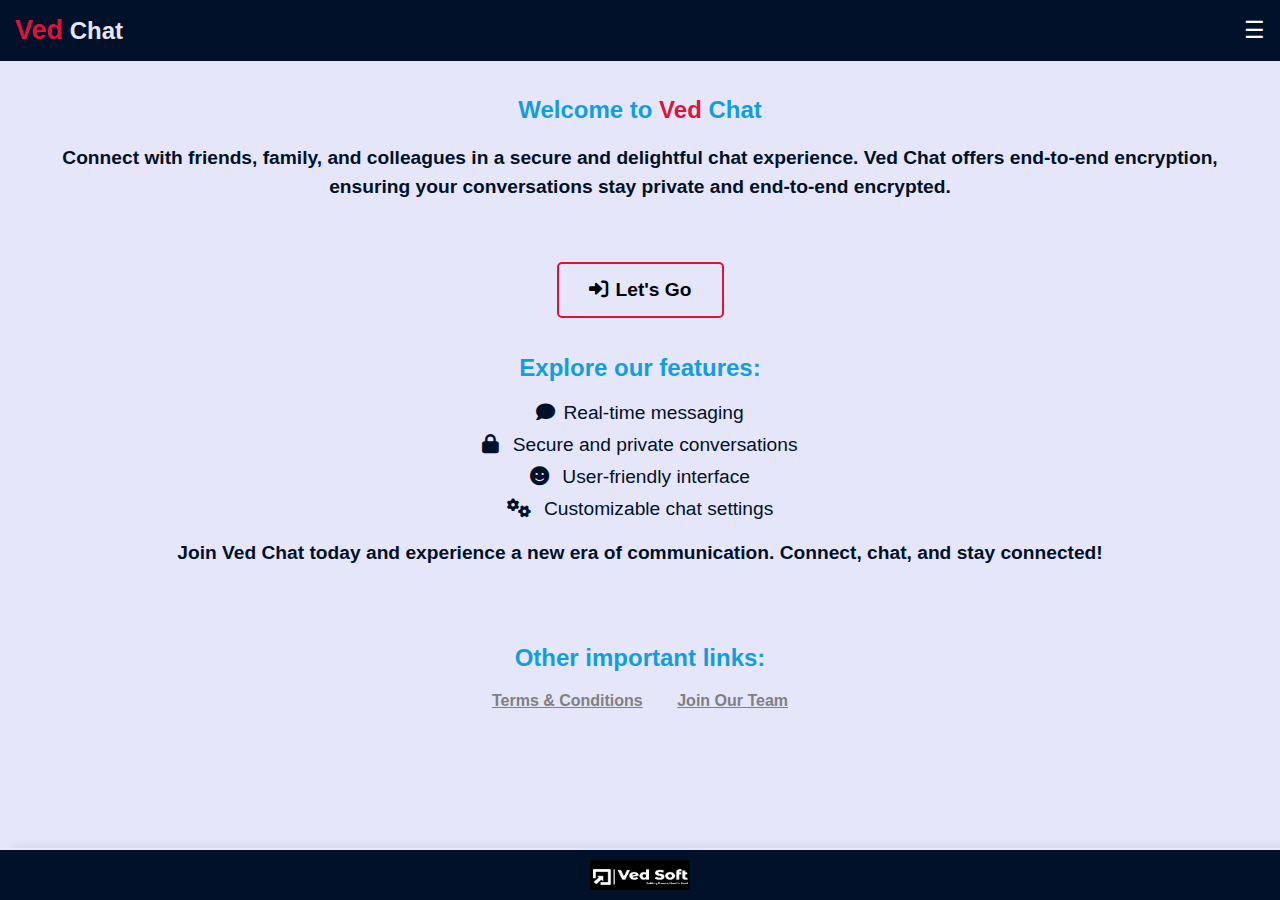
<file: index.html>
<!DOCTYPE html>
<html lang="en">

<head>
    <meta charset="UTF-8">
    <meta name="viewport" content="width=device-width, initial-scale=1.0">
    <meta name="google-adsense-account" content="ca-pub-9392883289550796">
    <script async src="https://pagead2.googlesyndication.com/pagead/js/adsbygoogle.js?client=ca-pub-9392883289550796"
        crossorigin="anonymous"></script>
    <title>Welcome to Ved Chat</title>
    <link rel="icon" href="/image.png" type="image/x-icon">
    <link rel="shortcut icon" href="image.png" style="border-radius: 50%;" type="image/x-icon">

    <!-- Add Font Awesome CDN for icons -->
    <link rel="stylesheet" href="https://cdnjs.cloudflare.com/ajax/libs/font-awesome/6.0.0/css/all.min.css">
    <link rel="stylesheet" href="/index-style.css">
</head>

<body>

    <header>
        <h1><span style="color: crimson; font-weight: 900; font-size: 27px;">Ved</span> Chat</h1>
        <div id="hamburger-icon">&#9776;</div>
        <div id="menu-items">
            <a href="/index.html" style="color: #3fca1c; font-weight: 900;">Home </a>
            <a href="/login.html" style="color: #3fca1c; font-weight: 900;">Login </a>
            <a href="/signup.html" style="color: #3fca1c; font-weight: 900;">Sign Up </a>
            <a href="/careers.html" style="color: rgb(20, 220, 37); font-weight: 900;">Careers </a>
            <a href="/terms&cond.html" style="color: rgb(20, 220, 87); font-weight: 900;">Terms & Cond </a>
            <a href="/aboutus.html" style="color: #3fca1c; font-weight: 900;">About Us </a>
            <!-- <a href="" style="color: crimson; font-weight: 900;">Subscription →</a> -->
        </div>
    </header>
    <!-- Welcome Screen Section -->
    <div class="welcome-container">
        <h1>Welcome to <span style="color: crimson; font-weight: 900;">Ved</span> Chat</h1>
        <p>Connect with friends, family, and colleagues in a secure and delightful chat experience. Ved Chat offers
            end-to-end encryption, ensuring your conversations stay private and end-to-end encrypted.</p>
    </div>

    <div class="cta-buttons">
        <a href="/login.html" class="cta-button"><i class="icon fas fa-sign-in-alt"></i>Let's Go</a>
    </div>
    <!-- Features Section -->
    <div class="feature-container">
        <h1>Explore our features:</h1>
        <ul class="feature-list">
            <li><i class="icon fas fa-comment"></i>Real-time messaging</li>
            <li><i class="icon fas fa-lock"></i> Secure and private conversations</li>
            <li><i class="icon fas fa-smile"></i> User-friendly interface</li>
            <li><i class="icon fas fa-cogs"></i> Customizable chat settings</li>
        </ul>

        <p>Join Ved Chat today and experience a new era of communication. Connect, chat, and stay connected!</p>
    </div>

    <!-- Important Links Section -->
    <div class="links-container">
        <h1>Other important links:</h1>
        <a href="/terms&cond.html">Terms & Conditions</a>
        <a href="/careers.html">Join Our Team</a>
        <br><br><br><br><br>
    </div>

    <footer>
        <img src="logo-white-edited.png" alt="Ved Software Inc.">
    </footer>

    <!-- Your existing scripts go here -->

</body>
<script>
    const hamburgerIcon = document.getElementById('hamburger-icon');
    const menuItems = document.getElementById('menu-items');

    hamburgerIcon.addEventListener('click', (event) => {
        event.stopPropagation();
        menuItems.style.display = menuItems.style.display === 'block' ? 'none' : 'block';
    });

    document.addEventListener('click', (event) => {
        const isClickInsideMenu = menuItems.contains(event.target);
        const isClickOnHamburger = event.target === hamburgerIcon;

        if (!isClickInsideMenu && !isClickOnHamburger) {
            menuItems.style.display = 'none';
        }
    });

    menuItems.addEventListener('click', (event) => {
        event.stopPropagation();
    });

</script>

</html>
</file>
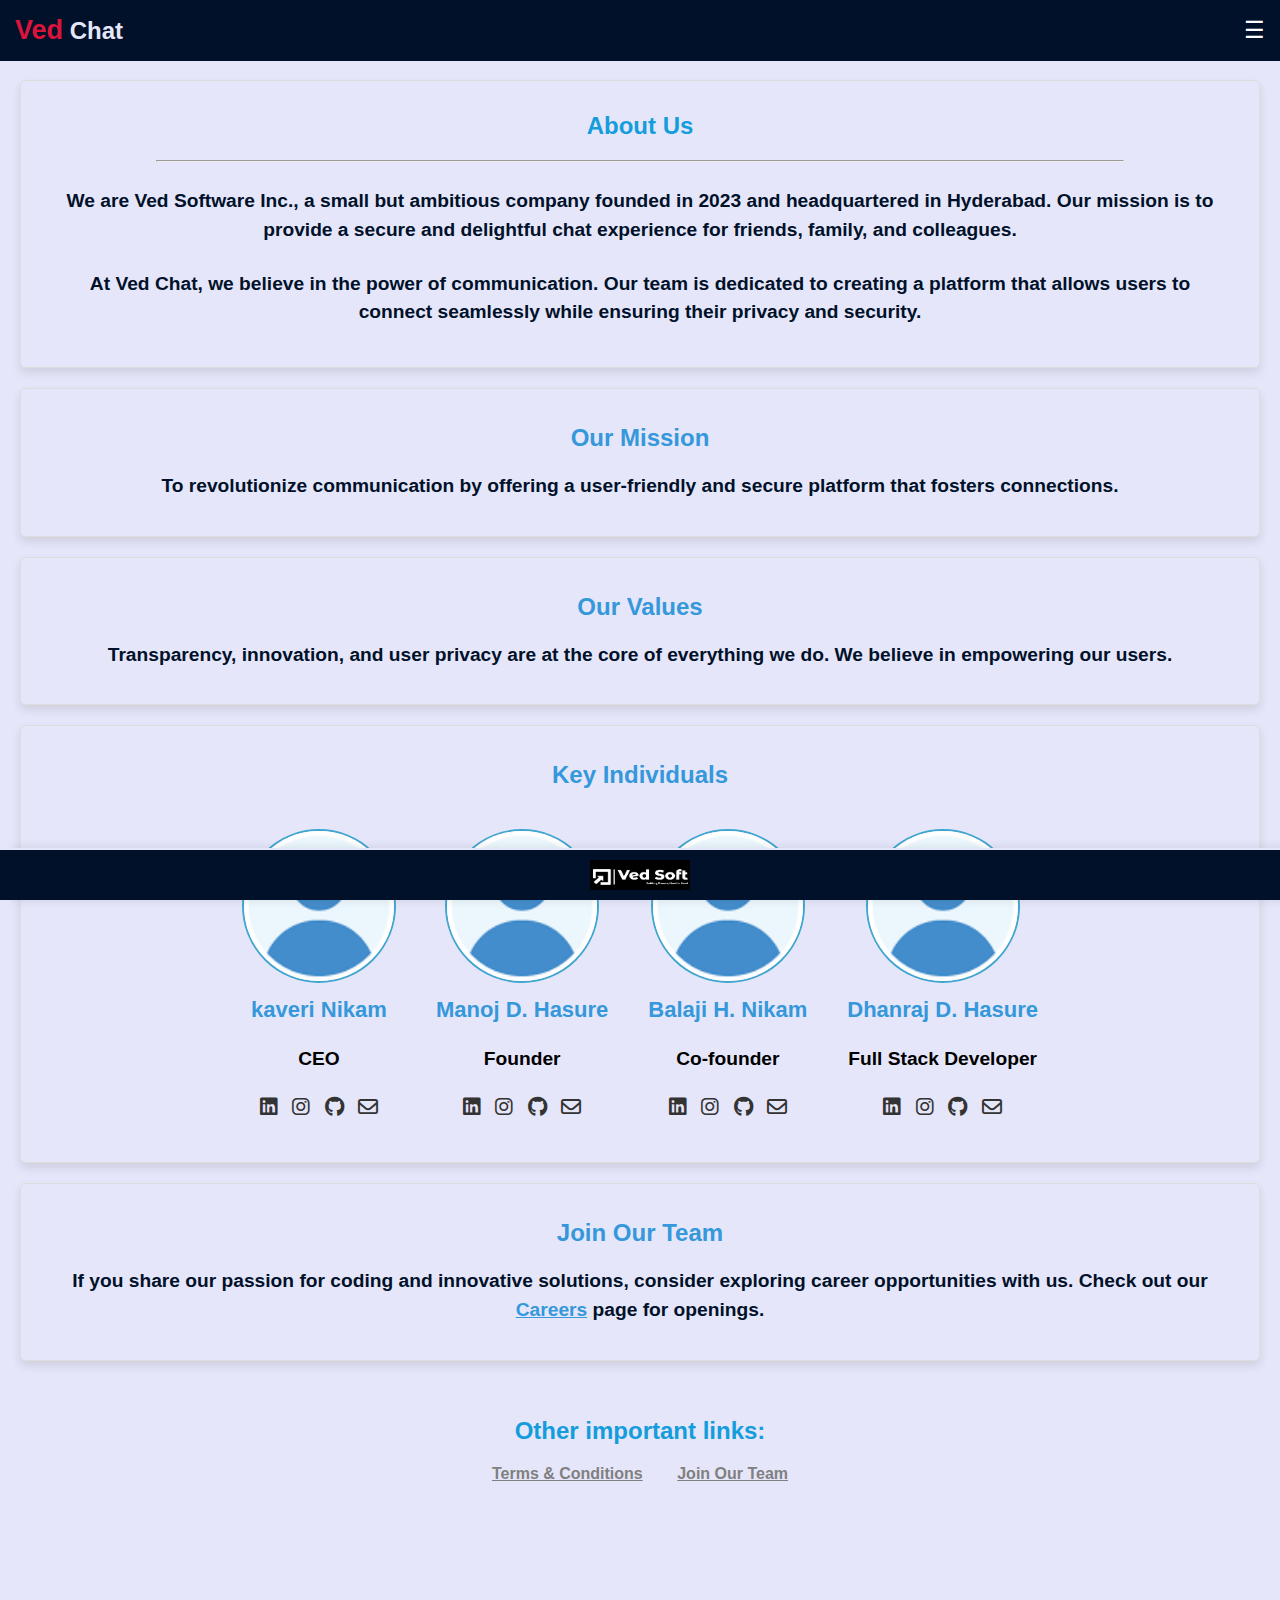
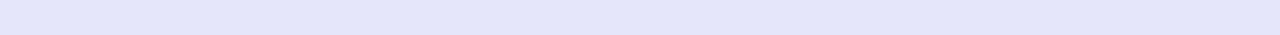
<file: aboutus.html>
<!DOCTYPE html>
<html lang="en">

<head>
    <meta charset="UTF-8">
    <meta name="viewport" content="width=device-width, initial-scale=1.0">
    <meta name="google-adsense-account" content="ca-pub-9392883289550796">
    <script async src="https://pagead2.googlesyndication.com/pagead/js/adsbygoogle.js?client=ca-pub-9392883289550796"
        crossorigin="anonymous"></script>
    <title>About Us - Ved Chat</title>
    <link rel="icon" href="/image.png" type="image/x-icon">
    <link rel="shortcut icon" href="image.png" style="border-radius: 50%;" type="image/x-icon">
    <link rel="stylesheet" href="https://cdnjs.cloudflare.com/ajax/libs/font-awesome/5.15.3/css/all.min.css"
        integrity="sha512-6ePbT97Qe6LcEsfiiC5Rc5DiqP2i9xZl5fLZxjlD3mtkbNuFyq1TfRdA1J7xJ2Zb4bk2U6poTRc7lXfAVLcOrxQ=="
        crossorigin="anonymous" />
    <link rel="stylesheet" href="https://cdnjs.cloudflare.com/ajax/libs/font-awesome/6.0.0/css/all.min.css">
    <link rel="stylesheet" href="/index-style.css">
    <link rel="stylesheet" href="/aboutus-style.css">

</head>

<body>
    <header>
        <h1><span style="color: crimson; font-weight: 900; font-size: 27px;">Ved</span> Chat</h1>
        <div id="hamburger-icon">&#9776;</div>
        <div id="menu-items">
            <a href="/index.html" style="color: #3fca1c; font-weight: 900;">Home </a>
            <a href="/login.html" style="color: #3fca1c; font-weight: 900;">Login </a>
            <a href="/signup.html" style="color: #3fca1c; font-weight: 900;">Sign Up </a>
            <a href="/careers.html" style="color: rgb(20, 220, 37); font-weight: 900;">Careers </a>
            <a href="/terms&cond.html" style="color: rgb(20, 220, 87); font-weight: 900;">Terms & Cond </a>
        </div>
    </header>

    <!-- About Us Section -->
    <div class="about-us-container">
        <div class="animation-box" style="margin-top: 80px ;">
            <div class="box-content">
                <h1>About Us</h1>
                <hr style="width: 80%; color: crimson; background-color: crimson;">
                <p id="contentSpace">We are <b>Ved Software Inc.</b>, a small but ambitious company founded in 2023 and
                    headquartered
                    in <b>Hyderabad</b>. Our
                    mission is to provide a secure and delightful chat experience for friends, family, and colleagues.
                </p>

                <p id="contentSpace">At Ved Chat, we believe in the power of communication. Our team is dedicated to
                    creating a
                    platform that
                    allows users to connect seamlessly while ensuring their privacy and security.</p>
            </div>
        </div>

        <div class="animation-box">
            <div class="box-content">
                <h2>Our Mission</h2>
                <p>To revolutionize communication by offering a user-friendly and secure platform that fosters
                    connections.</p>
            </div>
        </div>

        <div class="animation-box">
            <div class="box-content">
                <h2>Our Values</h2>
                <p>Transparency, innovation, and user privacy are at the core of everything we do. We believe in
                    empowering our users.</p>
            </div>
        </div>

        <div class="animation-box">
            <div class="box-content">
                <h2>Key Individuals</h2>
                <div class="person-images">
                    <div class="team-member">
                        <img src="[data-uri]"
                            alt="CEO">
                        <h3>kaveri Nikam</h3>
                        <p><b>CEO</b></p>
                        <a href="https://www.linkedin.com/in/kaverinikam/" target="_blank"><i class="fab fa-linkedin"></i></a>
                        <a href="https://www.instagram.com/kaverinikam/" target="_blank"><i class="fab fa-instagram"></i></a>
                        <a href="https://github.com/kaverinikam" target="_blank"><i class="fab fa-github"></i></a>
                        <a href="mailto:kaveri@example.com"><i class="far fa-envelope"></i></a>
                        <br>
                    </div>
                    <div class="team-member">
                        <img src="[data-uri]"
                            alt="Full Stack Developer">
                        <h3>Manoj D. Hasure</h3>
                        <p>Founder</p>
                        <a href="https://www.linkedin.com/in/kaverinikam/" target="_blank"><i class="fab fa-linkedin"></i></a>
                        <a href="https://www.instagram.com/kaverinikam/" target="_blank"><i class="fab fa-instagram"></i></a>
                        <a href="https://github.com/kaverinikam" target="_blank"><i class="fab fa-github"></i></a>
                        <a href="mailto:kaveri@example.com"><i class="far fa-envelope"></i></a>
                    </div>
                    <div class="team-member">
                        <img src="[data-uri]"
                            alt="Co-founder">
                        <h3>Balaji H. Nikam</h3>
                        <p>Co-founder</p>
                        <a href="https://www.linkedin.com/in/kaverinikam/" target="_blank"><i class="fab fa-linkedin"></i></a>
                        <a href="https://www.instagram.com/kaverinikam/" target="_blank"><i class="fab fa-instagram"></i></a>
                        <a href="https://github.com/kaverinikam" target="_blank"><i class="fab fa-github"></i></a>
                        <a href="mailto:kaveri@example.com"><i class="far fa-envelope"></i></a>
                    </div>
                    <div class="team-member">
                        <img src="[data-uri]"
                            alt="Founder">
                        <h3>Dhanraj D. Hasure</h3>
                        <p>Full Stack Developer</p>
                        <a href="https://www.linkedin.com/in/kaverinikam/" target="_blank"><i class="fab fa-linkedin"></i></a>
                        <a href="https://www.instagram.com/kaverinikam/" target="_blank"><i class="fab fa-instagram"></i></a>
                        <a href="https://github.com/kaverinikam" target="_blank"><i class="fab fa-github"></i></a>
                        <a href="mailto:kaveri@example.com"><i class="far fa-envelope"></i></a>
                    </div>
                </div>
            </div>
        </div>

        <div class="animation-box">
            <div class="box-content">
                <h2>Join Our Team</h2>
                <p>If you share our passion for coding and innovative solutions, consider exploring career opportunities
                    with us. Check out our <a href="/careers.html" style="color: #3498db;">Careers</a> page for
                    openings.</p>
            </div>
        </div>
    </div>

    <div class="links-container">
        <h1>Other important links:</h1>
        <a href="/terms&cond.html">Terms & Conditions</a>
        <a href="/careers.html">Join Our Team</a>
        <br><br><br><br><br>
    </div>

    <footer>
        <img src="logo-white-edited.png" alt="Ved Software Inc.">
    </footer>

    <script>
        const hamburgerIcon = document.getElementById('hamburger-icon');
        const menuItems = document.getElementById('menu-items');

        hamburgerIcon.addEventListener('click', (event) => {
            event.stopPropagation();
            menuItems.style.display = menuItems.style.display === 'block' ? 'none' : 'block';
        });

        document.addEventListener('click', (event) => {
            const isClickInsideMenu = menuItems.contains(event.target);
            const isClickOnHamburger = event.target === hamburgerIcon;

            if (!isClickInsideMenu && !isClickOnHamburger) {
                menuItems.style.display = 'none';
            }
        });

        menuItems.addEventListener('click', (event) => {
            event.stopPropagation();
        });
    </script>

</body>

</html>
</file>
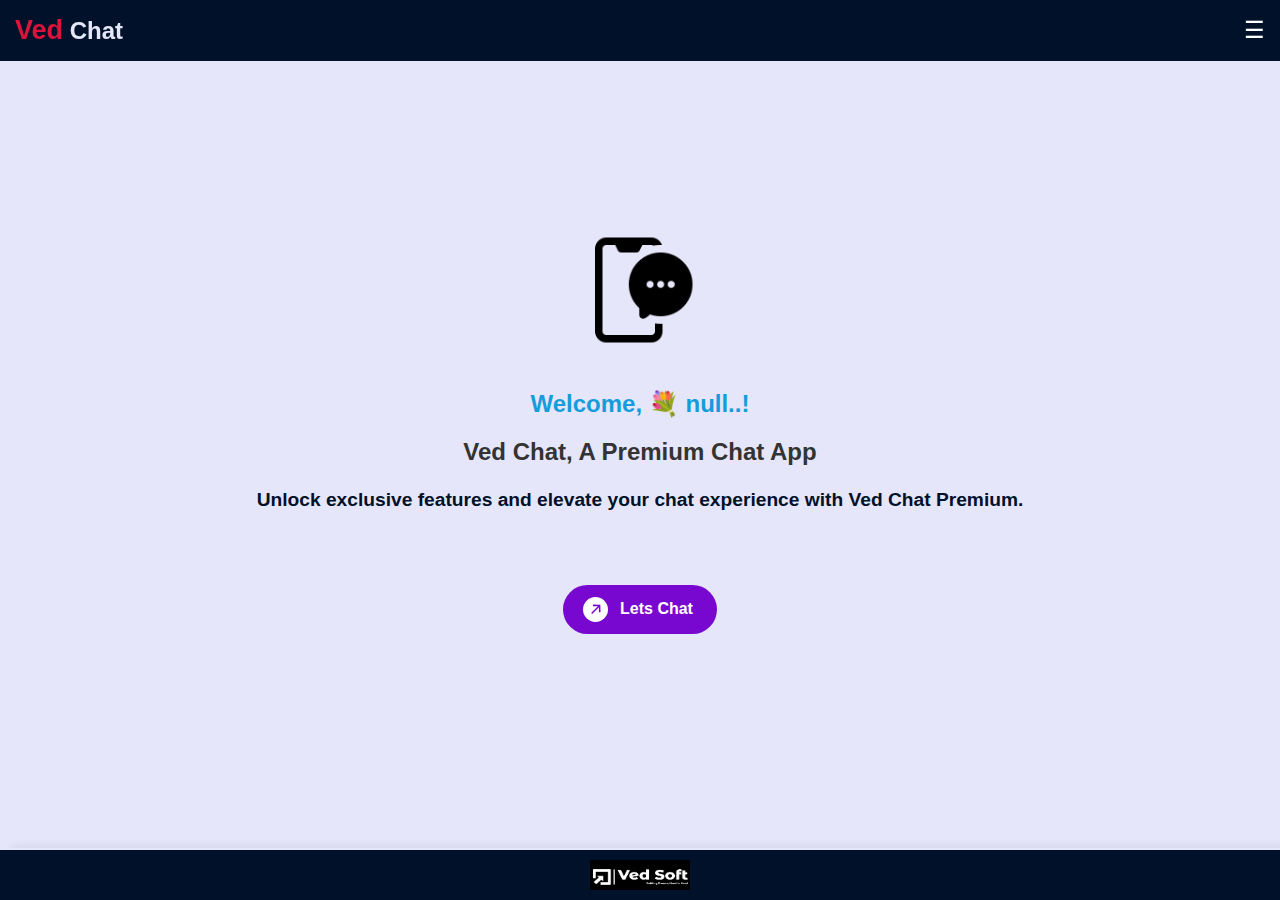
<file: home.html>
<!DOCTYPE html>
<html lang="en">

<head>
    <meta charset="UTF-8">
    <meta name="viewport" content="width=device-width, initial-scale=1.0">
    <meta name="google-adsense-account" content="ca-pub-9392883289550796">
    <script async src="https://pagead2.googlesyndication.com/pagead/js/adsbygoogle.js?client=ca-pub-9392883289550796"
        crossorigin="anonymous"></script>
    <title>Welcome to Ved Chat</title>
    <link rel="stylesheet" href="/login-style.css">

    <!-- Add Font Awesome CDN for icons -->
    <link rel="stylesheet" href="https://cdnjs.cloudflare.com/ajax/libs/font-awesome/6.0.0/css/all.min.css">
    <link rel="stylesheet" href="/index-style.css">

    <style>
        #logOut {
            color: crimson;
            text-align: right;
        }

        .popup {
            position: fixed;
            top: 50%;
            left: 50%;
            transform: translate(-50%, -50%);
            background-color: #56cf52;
            padding: 20px;
            border: 1px solid #ccc;
            border-radius: 8px;
            box-shadow: 0 0 10px rgba(0, 0, 0, 0.1);
            text-align: center;
        }

        @keyframes fadeIn {
            from {
                opacity: 0;
            }

            to {
                opacity: 1;
            }
        }

        /* Apply the animation to the element */
        #subToast {
            color: #289624;
            opacity: 0;
            /* Initially hide the element */
            animation: fadeIn 1s ease-in-out;
        }

        .user-profile {
            border: 1px solid #ccc;
            padding: 10px;
            border-radius: 5px;
            margin-bottom: 10px;
            color: white;
            background-color: rgb(0, 0, 0);
        }

        .user-name,
        .user-username {
            margin: 0;
            color: white;
            font-weight: 700;
            font-style: italic;
        }

        body {
            font-family: 'Arial', sans-serif;
            background-color: lavender;
            margin: 0;
            padding: 0;
            height: 100vh;
        }

        .welcome-container {
            /* position: relative; */
            text-align: center;
            padding: 20px;
            /* background-color: #fff; */
            margin-top: 0px;
            border-radius: 10px;
            width: 90%;
            /* background-color: lavender; */
            /* box-shadow: 0 0 10px rgba(0, 0, 0, 0.1); */
        }

        @media screen and (min-width: 768px) {
            .welcome-container {
                margin-top: 10  0px;

            }
        }

        .subscription-container {
            margin-top: 20px;
        }

        .cta-button {
            padding: 10px;
            color: #fff;
            border: none;
            cursor: pointer;
            border-radius: 5px;
        }

        #searchInput {
            margin-top: 20px;
            padding: 10px;
            border: 1px solid #ccc;
            border-radius: 5px;
        }

        #searchResults {
            margin-top: 10px;
        }

        /* Additional styles as needed */
        .additional-content {
            margin-top: 30px;
        }


        .button {
            line-height: 1;
            text-decoration: none;
            display: inline-flex;
            align-items: center;
            gap: .75rem;
            background-color: var(--clr);
            color: #fff;
            border-radius: 10rem;
            font-weight: 600;
            padding: .75rem 1.5rem;
            padding-left: 20px;
            white-space: nowrap;
            overflow: hidden;
            text-overflow: ellipsis;
            transition: background-color .3s;
        }

        .button__icon-wrapper {
            flex-shrink: 0;
            width: 25px;
            height: 25px;
            position: relative;
            color: var(--clr);
            background-color: #fff;
            border-radius: 50%;
            display: grid;
            place-items: center;
            overflow: hidden;
        }

        .button:hover {
            background-color: #000;
        }

        .button:hover .button__icon-wrapper {
            color: #000;
        }

        .button__icon-svg--copy {
            position: absolute;
            transform: translate(-150%, 150%);
        }

        .button:hover .button__icon-svg:first-child {
            transition: transform .3s ease-in-out;
            transform: translate(150%, -150%);
        }

        .button:hover .button__icon-svg--copy {
            transition: transform .3s ease-in-out .1s;
            transform: translate(0);
        }

        #imgChage{
            padding: 20px;
         
        }

        .cta-button {
            position: fixed;
            bottom: 50px;
            right: 20px;
            z-index: 999; /* Ensure button stays above other elements */
            /* Existing button styles... */
        }

        .cta-button a:hover {
            color: white;
        }

    </style>
</head>

<body>

    <header>
        <h1><span style="color: crimson; font-weight: 900; font-size: 27px;">Ved</span> Chat</h1>
        <div id="hamburger-icon"> &#9776;</div>
        <div id="menu-items">
            <a onmouseover="ar" onclick="userLogout()"
                style="color: crimson; font-weight: 900; cursor: pointer;">Logout</a>
            <a href="/terms&cond.html" style="color: rgb(20, 220, 87); font-weight: 900;">Subscription Plan </a>
            <a href="/aboutus.html" style="color: #3fca1c; font-weight: 900;">About Us </a>
        </div>
    </header>


    <div class="welcome-container">
        <img src="chat.png" height="120px" width="120px" id="imgChage" alt="">
        <h1 id="welcomeUsername">Welcome, 💐</h1>

        <!-- Subscription Section -->
        <div class="subscription-container">
            <h2>Ved Chat, A Premium Chat App</h2>
            <p>Unlock exclusive features and elevate your chat experience with Ved Chat Premium.</p>
            <!-- <button class="cta-button" style="background-color: crimson; margin-top: 40px;"
                onclick="subscribe()">Subscribe Now</button> -->
            <a style="--clr: #7808d0; margin-top: 50px;" class="button" href="/chat.html" >
                <span class="button__icon-wrapper">
                    <svg width="10" class="button__icon-svg" xmlns="http://www.w3.org/2000/svg" fill="none"
                        viewBox="0 0 14 15">
                        <path fill="currentColor"
                            d="M13.376 11.552l-.264-10.44-10.44-.24.024 2.28 6.96-.048L.2 12.56l1.488 1.488 9.432-9.432-.048 6.912 2.304.024z">
                        </path>
                    </svg>

                    <svg class="button__icon-svg  button__icon-svg--copy" xmlns="http://www.w3.org/2000/svg" width="10"
                        fill="none" viewBox="0 0 14 15">
                        <path fill="currentColor"
                            d="M13.376 11.552l-.264-10.44-10.44-.24.024 2.28 6.96-.048L.2 12.56l1.488 1.488 9.432-9.432-.048 6.912 2.304.024z">
                        </path>
                    </svg>
                </span>
                Lets Chat
            </a>
        </div>
        <br>
        <h2 id="subToast"></h2>
        <br>

        <!-- Searching for Users -->
        <!-- <input type="text" id="searchInput" placeholder="Search for a user">
        <div id="searchResults"></div>
        <script type="module" src="search.js"></script> -->
    </div>

    <!-- <a style="--clr: #7808d0;" class="button cta-button" href="/chat.html">
        <span class="button__icon-wrapper">
            <i class="fas fa-comment"></i>
        </span>
        Lets Chat
    </a> -->

    <footer>
        <img src="logo-white-edited.png" alt="Ved Software Inc.">
    </footer>

    <script>

        function userLogout() {
            var name = localStorage.getItem('name');
            var popup = document.createElement('div');
            popup.className = 'popup';
            popup.innerHTML = `<b>${name}, logged out successfully</b>`;
            document.body.appendChild(popup);

            // Set the timeout to 2000 milliseconds (2 seconds)
            setTimeout(function () {
                popup.remove();
            }, 3000);

            localStorage.removeItem('name');
            window.location.href = 'login.html';
        }

        document.addEventListener("DOMContentLoaded", function () {
            var header = document.querySelector("header");
            var spanElement = document.querySelector("header h1 span")

            window.addEventListener("scroll", function () {
                var scrollPosition = window.scrollY;


            });
        });

        const hamburgerIcon = document.getElementById('hamburger-icon');
        const menuItems = document.getElementById('menu-items');

        hamburgerIcon.addEventListener('click', (event) => {
            event.stopPropagation();
            menuItems.style.display = menuItems.style.display === 'block' ? 'none' : 'block';
        });

        document.addEventListener('click', (event) => {
            const isClickInsideMenu = menuItems.contains(event.target);
            const isClickOnHamburger = event.target === hamburgerIcon;

            if (!isClickInsideMenu && !isClickOnHamburger) {
                menuItems.style.display = 'none';
            }
        });

        menuItems.addEventListener('click', (event) => {
            event.stopPropagation();
        });

        function subscribe() {
            const ele = document.getElementById('subToast');
            ele.innerHTML = 'This feature is coming soon. Thank you for your interest.';
            ele.style.opacity = 1; // Make the element visible

            setTimeout(function () {
                ele.style.opacity = 0; // Hide the element after 3 seconds
                ele.innerHTML = ''; // Reset the content
            }, 3000);
        }

        document.addEventListener("DOMContentLoaded", function () {
            const urlParams = new URLSearchParams(window.location.search);
            const username = urlParams.get('username');
            const welcomeUsernameElement = document.getElementById('welcomeUsername');
            const existingText = welcomeUsernameElement.textContent;
            welcomeUsernameElement.textContent = existingText + " " + localStorage.getItem('name') + "..!"
        });
    </script>
</body>

</html>
</file>
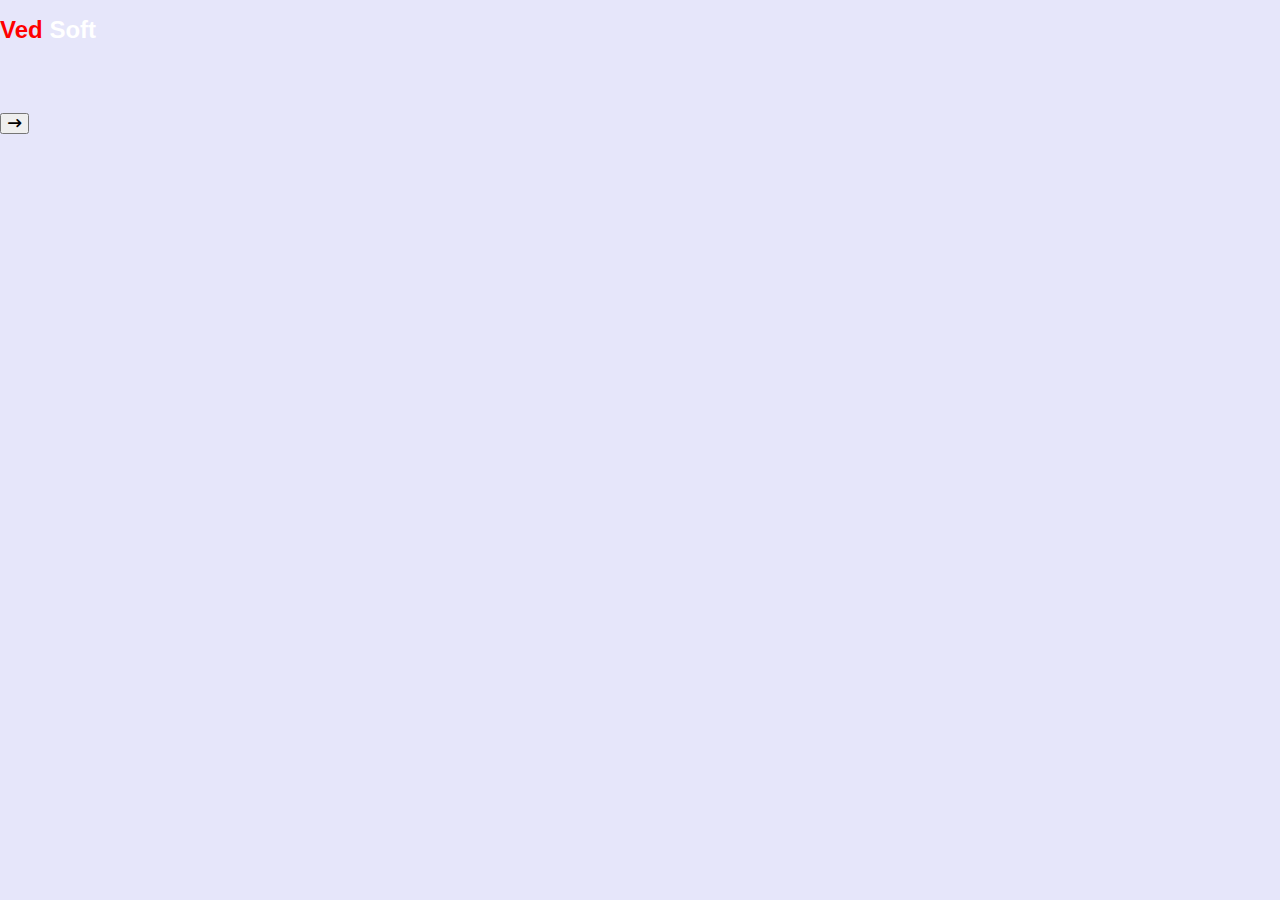
<file: indexold.html>
<!DOCTYPE html>
<html lang="en">
<head>
    <meta charset="UTF-8">
    <meta name="viewport" content="width=device-width, initial-scale=1.0">
    <title>Ved Soft - Welcome</title>
    <link rel="stylesheet" href="https://cdnjs.cloudflare.com/ajax/libs/animate.css/4.1.1/animate.min.css">
    <link rel="stylesheet" href="https://cdnjs.cloudflare.com/ajax/libs/font-awesome/6.4.2/css/all.min.css">
    <link rel="stylesheet" href="/index-style.css">
</head>
<body>
    <div id="intro-container">
        <h1 class="animate__animated animate__fadeIn animate__delay-0s">
            <span style="color: red; font-weight: 900;">Ved</span>
            <span style="color: white;">Soft</span>
        </h1>
        <p class="animate__animated animate__fadeIn animate__delay-1s" style="color: lavender;">
            Building Dreams, Hand in Hand
        </p>
        <div class="animation-container animate__animated animate__fadeIn animate__delay-2s">
            <button id="btn" onclick="clickBtn()">
                <i class="fa-solid fa-arrow-right-long"></i>
            </button>
        </div>
    </div>

    <script>
        setTimeout(() => {
            window.location.href = 'login.html';
        }, 5000);

        function clickBtn() {
            window.location.href = "login.html";
        }
    </script>
</body>
</html>
</file>
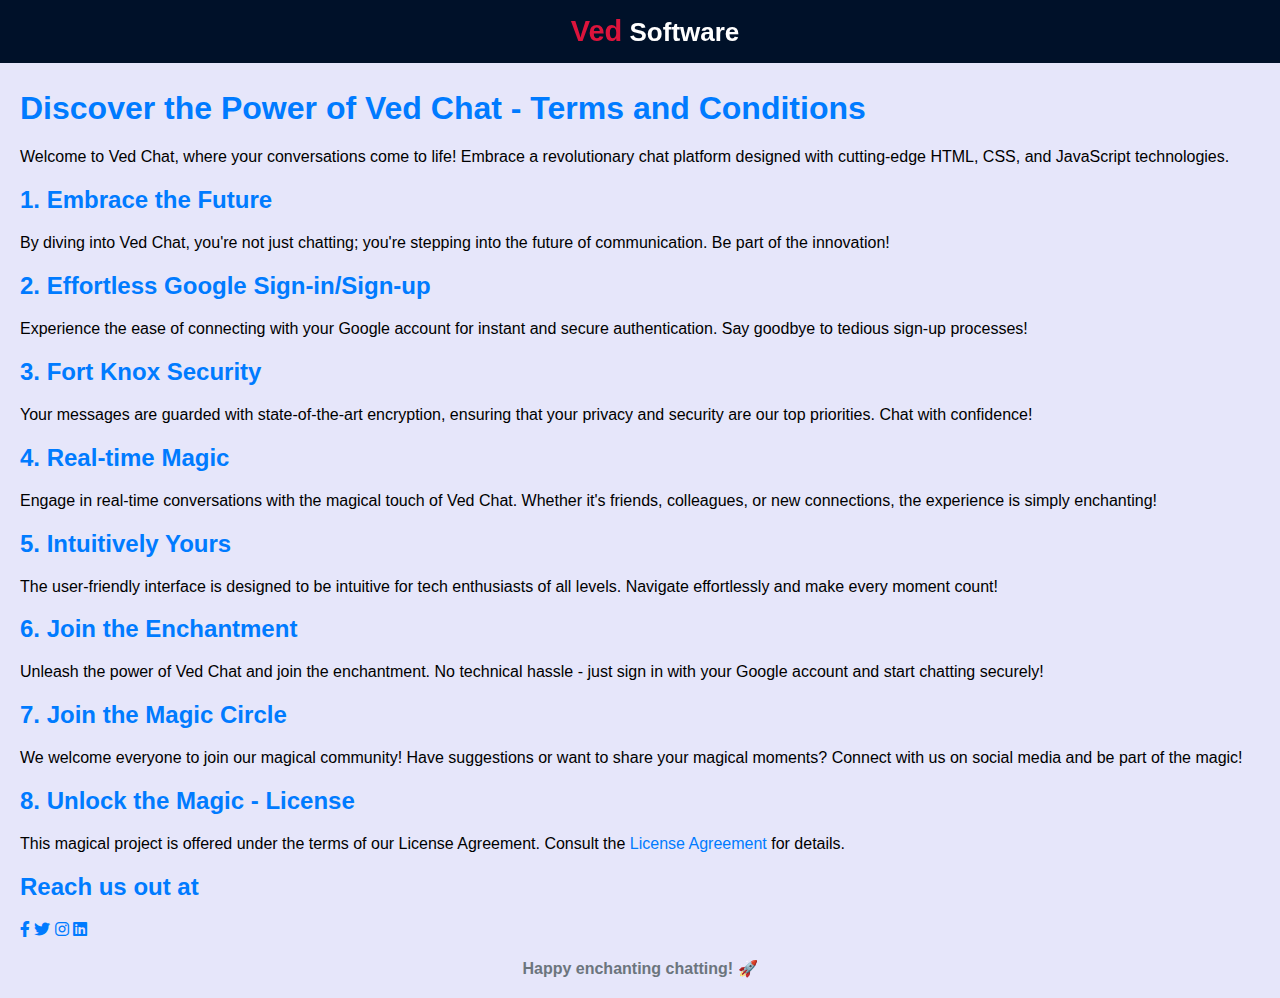
<file: terms&cond.html>
<!DOCTYPE html>
<html lang="en">

<head>
    <meta charset="UTF-8">
    <meta name="viewport" content="width=device-width, initial-scale=1.0">
    <title>Ved Chat App - Terms and Conditions</title>
    <link rel="stylesheet" href="https://cdnjs.cloudflare.com/ajax/libs/font-awesome/6.0.0-beta3/css/all.min.css">
    <style>
        body {
            font-family: Arial, sans-serif;
            margin: 20px;
            margin-top: 90px;
            background-color: lavender;
        }

        h1,
        h2 {
            color: #007bff;
        }

        p {
            margin-bottom: 15px;
        }

        ul {
            list-style-type: square;
            margin-bottom: 15px;
        }

        a {
            color: #007bff;
            text-decoration: none;
        }

        a:hover {
            text-decoration: underline;
        }

        .footer {
            margin-top: 20px;
            text-align: center;
            color: #6c757d;
        }

        header {
            position: fixed;
            top: 0;
            left: 0;
            width: 100%;
            background: #001129;
            padding: 15px;
            box-shadow: 0px 2px 5px rgba(0, 0, 0, 0.0);
            z-index: 1000;
            display: flex;
            text-align: center;
            justify-content: center;
            align-items: center;
            border-bottom: 0px solid crimson;
        }

        header h1 {
            font-size: 26px;
            margin: 0;
            text-align: right;
            color: rgb(255, 255, 255);
        }
    </style>
</head>

<body>
    <header>
        <h1><span style="color: crimson; font-weight: 900; font-size: 29px;">Ved</span> Software</h1>
    </header>
    <h1>Discover the Power of Ved Chat - Terms and Conditions</h1>

    <p>Welcome to Ved Chat, where your conversations come to life! Embrace a revolutionary chat platform designed with
        cutting-edge HTML, CSS, and JavaScript technologies.</p>

    <h2>1. Embrace the Future</h2>
    <p>By diving into Ved Chat, you're not just chatting; you're stepping into the future of communication. Be part of
        the innovation!</p>

    <h2>2. Effortless Google Sign-in/Sign-up</h2>
    <p>Experience the ease of connecting with your Google account for instant and secure authentication. Say goodbye to
        tedious sign-up processes!</p>

    <h2>3. Fort Knox Security</h2>
    <p>Your messages are guarded with state-of-the-art encryption, ensuring that your privacy and security are our top
        priorities. Chat with confidence!</p>

    <h2>4. Real-time Magic</h2>
    <p>Engage in real-time conversations with the magical touch of Ved Chat. Whether it's friends, colleagues, or new
        connections, the experience is simply enchanting!</p>

    <h2>5. Intuitively Yours</h2>
    <p>The user-friendly interface is designed to be intuitive for tech enthusiasts of all levels. Navigate effortlessly
        and make every moment count!</p>

    <h2>6. Join the Enchantment</h2>
    <p>Unleash the power of Ved Chat and join the enchantment. No technical hassle - just sign in with your Google
        account and start chatting securely!</p>

    <h2>7. Join the Magic Circle</h2>
    <p>We welcome everyone to join our magical community! Have suggestions or want to share your magical moments?
        Connect with us on social media and be part of the magic!</p>

    <h2>8. Unlock the Magic - License</h2>
    <p>This magical project is offered under the terms of our License Agreement. Consult the <a href="#">License
            Agreement</a> for details.</p>

    <h2>Reach us out at</h2>
    <p>
        <div>
            <a href="#" target="_blank"><i class="fab fa-facebook-f"></i></a>
            <a href="#" target="_blank"><i class="fab fa-twitter"></i></a>
            <a href="#" target="_blank"><i class="fab fa-instagram"></i></a>
            <a href="#" target="_blank"><i class="fab fa-linkedin"></i></a>
        </div>
    </p>

    <p class="footer"><b>Happy enchanting chatting! 🚀</b></p>
</body>

</html>
</file>
<file: index-style.css>
/* Global Styles */
        body {
            margin: 0;
            font-family: 'Arial', sans-serif;
            background-color: lavender;
            color: #333;
        }


        header {
            position: fixed;
            top: 0;
            left: 0;
            width: 100%;
            background: #001129;
            padding: 15px;
            z-index: 1000;
            display: flex;
            text-align: center;
            justify-content: space-between;
            align-items: center;
            border-bottom: 0px solid crimson;
        }

        header h1 {
            font-size: 24px;
            margin: 0;
            text-align: right;
            color: lavender;
        }

        #hamburger-icon {
            cursor: pointer;
            color: white;
            font-size: 23px;
            margin-right: 30px;
            display: block;
            animation: ease 2s;
        }

        #menu-items {
            display: none;
            position: absolute;
            width: 180px;
            top: 60px;
            right: 45px;
            background-color: #001129;
            box-shadow: 0px 2px 5px rgba(0, 0, 0, 0.1);
            border-radius: 5px;
            padding: 5px;
            text-align: left;
            animation: ease 2s;
            box-shadow: 0px 1px 10px 1px gray;
        }

        #menu-items a {
            display: block;
            color: #fff;
            text-decoration: none;
            padding: 5px;
            animation: ease 2s;

        }

        header a {
            text-decoration: none;
            color: #fff;
            margin: 0 15px;
            font-weight: 600;
        }

        /* Welcome Screen Styles */
        .welcome-container {
            text-align: center;
            margin-top: 60px;
            max-width: 100%;
            padding: 20px 30px;
            animation: fadeInUp 1s ease;
            background-color: lavender;
            /* border-radius: 10px; */

        }

        h1 {
            color: rgb(20, 157, 220);
            font-size: 1.5em;
            margin-bottom: 20px;
            font-weight: 900;
        }

        p {
            font-size: 1.2em;
            line-height: 1.5;
            margin-bottom: 20px;
            font-weight: 700;
            color: #001129;
            text-align: center;
        }

        .cta-buttons {
            display: flex;
            justify-content: center;
            gap: 20px;
            margin-top: 20px;
        }

        .cta-button {
            background-color:transparent;
            color: black;
            padding: 15px 30px;
            font-size: 1.2em;
            border: 2px solid crimson;
            text-decoration: none;
            border-radius: 5px;
            transition: background-color 0.3s ease;
            font-weight: 800;
        }

        .cta-button:hover {
            background-color:red;
            color:#001129;
        }

        .icon {
            margin-right: 8px;
        }

        /* Features Styles */
        .feature-container {
            text-align: center;
            margin: 0px 0px;
            max-width: 100%;
            padding: 20px 10px;
            animation: fadeInUp 1s ease;
            background-color: lavender;
            /* border-radius: 10px; */
        }

        .feature-list {
            list-style: none;
            padding: 0;
            margin-bottom: 10px;
            color: #001129;
        }

        .feature-list li {
            font-size: 1.2em;
            margin-bottom: 10px;
        }

        /* Important Links Styles */
        .links-container {
            text-align: center;
            margin: 0px 0px;
            max-width: 100%;
            padding: 20px 10px;
            background-color: lavender;
            color: lavender;
            /* box-shadow: 12px 0px 10px rgba(0, 0, 0, 0.1); */
            margin-bottom: 60px;
            display: block;
            justify-content: space-evenly;
        }

        .links-container a {
            color: gray;
            text-decoration: underline;
            margin: 0 15px;
            font-weight: 600;
        }

        /* Footer Styles */
        footer {
            position: fixed;
            bottom: 0;
            height: 30px;
            width: 100%;
            background: #001129;
            padding:10px 0px;
            text-align: center;
            color: #fff;
            box-shadow: 12px 0px 10px rgba(0, 0, 0, 0.1);
            border-top: 2px solid lavender;
        }

        footer img {
            height: 30px;
            width: 100px;
            align-items: center;
            justify-content: center;
        }

        /* Responsive Styles */
        @media (max-width: 450px) {
            .cta-buttons {
                display: grid;
                justify-content: center;
                width: auto;
            }

            .cta-button {
                background-color: transparent;
                padding: 15px 15px;
            }
        }



/* body {
    margin: 5px;
    padding: 0;
    overflow: hidden;
    font-family: 'Arial', sans-serif;
    background-color:#001129;
    color: #ecf0f1;
    display: flex;
    align-items: center;
    justify-content: center;
    height: 96vh;
    border: 1px solid lavender;
    margin-bottom:10px;
    border-radius: 5px;
    box-shadow: 0px 10px 10px 30px rgba(0, 0, 0, 0.986);
}

#intro-container {
    text-align: center;
    margin-top: -30px;
}

h1 {
    font-size: 3em;
    margin-bottom: 0px;
    color: #e74c3c;
    animation: animate__animated animate__fadeInUp animate__delay-0s animate__slower;
}

p {
    font-size: 1.5em;
    margin-bottom: 30px;
    animation: animate__animated animate__fadeInUp animate__delay-0s;
}

.animation-container {
    position: relative;
}

#btn {
    background-color: rgb(0, 0, 0);
    height: 50px;
    width: 50px;
    border-radius: 50%;
    border: 3px solid rgb(184, 0, 0);
    color: white;
    font-size: larger;
    font-weight: 900;
    animation: animate__animated animate__fadeInUp animate__delay-1s;
} */
</file>
<file: aboutus-style.css>
#about-us-container {
    max-width: 800px;
    margin: 20px 20px;
    padding: 20px;
    background-color: #fff;
    box-shadow: 0 0 10px rgba(0, 0, 0, 0.1);
    border-radius: 10px;
}

.animation-box {
    margin: 20px;
    padding: 15px;
    background-color: lavender;
    border: 1px solid #ddd;
    border-radius: 5px;
    transition: transform 0.5s;
    box-shadow: 0 5px 10px rgba(0, 0, 0, 0.1);
}

.animation-box:hover {
    transition: transform 0.5s;
    transform: scale(1.01);
}

.box-content {
    text-align: center;
}

.box-content h2 {
    color: #3498db;
}

h1 {
    text-align: center;
}

#contentSpace {
    margin: 25px;
}

.team-member {
    margin: 20px;
    text-align: center;
    margin-bottom: 30px;
}

.team-member img {
    border: 2px solid rgb(62, 166, 207);
    width: 150px;
    height: 150px;
    border-radius: 50%;
}

.team-member h3 {
    margin-top: 10px;
    font-size: 22px;
    color: #3498db;
}

.team-member p {
    color: #000000;
}

.person-images {
    display: flex;
    justify-content: center;
}


.team-member a {
    text-decoration: none;
    color: #333;
    margin: 0 5px;
    font-size: 20px;
    transition: color 0.3s ease;
}

.team-member a:hover {
    color: #0077b5;
}

.team-member i {
    vertical-align: middle;
}

@media (max-width: 450px) {
    .animation-box:hover {
        transition: transform 0.5s;
        animation: forwards 1s;
        transform: scale(1.02);
    }

    .team-member img {
        border: 2px solid rgb(62, 166, 207);
        width: 130px;
        height: 130px;
        border-radius: 50%;
    }

    .person-images {
        display: block;
    }

    .team-member {
        text-align: center;
        border-radius: 3%;
        padding-top: 40px;
        padding-bottom: 10px;

        background-color: rgb(245, 245, 250);
        box-shadow: 0 5px 10px rgba(0, 0, 0, 0.5);
        transition: transform 0.6s;
        margin-bottom: 30px;
    }

    .team-member:hover {
        transition: transform 0.6s;
        transform: scale(1.02);
    }

    .animation-box:hover {
        transition: transform 0.5s;
        transform: scale(1.00);
    }
}
</file>
<file: login-style.css>
body {
    font-family: 'Arial', sans-serif;
    background: lavender 0;
    color: #fff;
    margin: 0;
    padding-top: 60px;
    display: flex;
    align-items: center;
    justify-content: center;
    height: 80vh;
}

header {
    position: fixed;
    top: 0;
    left: 0;
    width: 100%;
    background: #001129;
    padding: 15px;
    box-shadow: 0px 2px 5px rgba(0, 0, 0, 0.0);
    z-index: 1000;
    display: flex;
    text-align: center;
    justify-content: space-between;
    align-items: center;
    border-bottom: 0px solid crimson;
}

header h1 {
    font-size: 24px;
    margin: 0;
    text-align: right;
    color: lavender;
}

#hamburger-icon {
    cursor: pointer;
    color: white;
    font-size: 23px;
    margin-right: 30px;
    display: block;
    animation: ease 2s;
}

#menu-items {
    display: none;
    position: absolute;
    width: 150px;
    top: 60px;
    right: 45px;
    background-color: #001129;
    box-shadow: 0px 2px 5px rgba(0, 0, 0, 0.1);
    border-radius: 5px;
    padding: 5px;
    text-align: left;
    animation: ease 2s;
    box-shadow: 0px 1px 10px 1px gray;
}

#menu-items a {
    display: block;
    color: #fff;
    text-decoration: none;
    padding: 5px;
    animation: ease 2s;

}

#login-container {
    display: block;
    opacity: 0;
    animation: fadeIn 1s forwards;
    background: #001129;
    border-radius: 8px;
    padding: 20px;
    box-shadow: 0px 0px 10px rgba(0, 0, 0, 0.9);
    width: 300px;
    text-align: center;
    margin-top: -80px;
}

@keyframes fadeIn {
    to {
        opacity: 1;
    }
}

h2 {
    margin-top: 0;
}

input {
    width: 100%;
    padding: 10px;
    margin: 8px 0;
    box-sizing: border-box;
    border: 1px solid #333;
    border-radius: 4px;
    background: lavender;
    color: #001839;
    font-weight: 700;
}

input:focus {
    outline: none;
    border-color: #3498db;
    animation: 2s;
}

button {
    background: crimson;
    color: #fff;
    font-weight: 700;
    padding: 10px 27px;
    border: 0px crimson solid;
    border-radius: 4px;
    cursor: pointer;
    animation: bounce 0.8s infinite alternate;
}

#toggle-switch .slider:before {
    position: absolute;
    content: "";
    height: 22px;
    width: 22px;
    left: 2px;
    bottom: 2px;
    border-radius: 50%;
    background-color: #fff;
    transition: 0.4s;
}

#toggle-switch input:checked+.slider:before {
    transform: translateX(24px);
}


#hrtag {
    height: 2px;
    border: none;
    background: linear-gradient(to right, transparent, rgb(255, 0, 0), transparent);
    position: relative;
    margin: 20px 0;
    animation: gradientAnimation 2s infinite;

}

@keyframes gradientAnimation {
    0% {
        background-position: 100% 0;
    }

    100% {
        background-position: -100% 0;
    }
}

@media (min-width: 761px) {
    body {
        padding-top: 80px;
    }

    input {
        width: 95%;
    }

    #signup-overlay {
        max-width: 700px;
    }

    #login-container {
        width: 45%;
        margin-top: -80px;
    }
}

@media (max-width: 450px) {
    body {
        padding-top: 80px;
    }

    #login-container {
        max-width: 80%;
        margin-top: -110px;
    }
}

.btns {
    display: flex;
    justify-content: center;
}

/* Newly added css */

#signup-overlay {
    display: none;
    position: fixed;
    top: 50%;
    left: 50%;
    transform: translate(-50%, -50%);
    width: 80%;
    height: 67%;
    max-width: 400px;
    padding: 20px;
    background-color: lavender;
    border-radius: 8px;
    box-shadow: 0 0 10px rgba(0, 0, 0, 0.5);
    z-index: 1000;
}

#close-overlay-btn {
    position: absolute;
    top: 15px;
    right: 5px;
    background: none;
    border: none;
    color: #000;
    font-size: 30px;
    cursor: pointer;
}

#overlay-content {
    text-align: center;
    color: #000;
}

#marketing-dialogues p {
    color: #3498db;
    font-weight: bold;
}

.social-icon {
    margin: 0 5px;
    width: 30px;
    height: 30px;
    font-size: x-large;
}

/* Additional styles for the form */
#signup-form {
    margin-top: 20px;
}

#email-input {
    width: 100%;
    padding: 10px;
    margin-bottom: 10px;
}

#plan-select {
    width: 100%;
    padding: 10px;
    margin-bottom: 10px;
}

h5 {
    text-align: left;
    margin-left: 15px;
}

h5 a {
    font-size: 15px;
    color: crimson;
    font-weight: 900;
}
</file>
